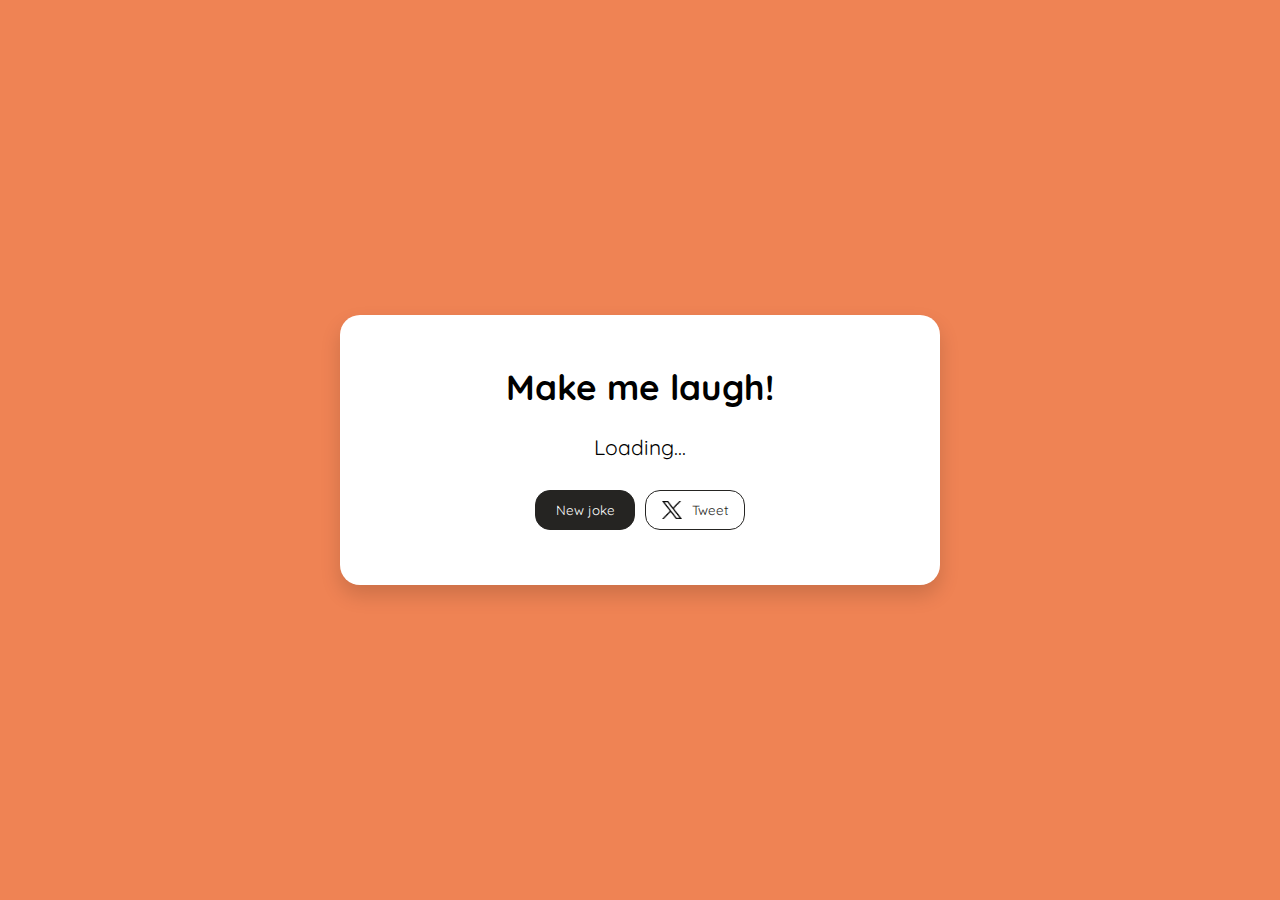
<file: Joke of the Day/index.html>
<!DOCTYPE html>
<html lang="en">
<head>
    <meta charset="UTF-8">
    <meta name="viewport" content="width=device-width, initial-scale=1.0">
    <title>Tell me a joke!</title>
    <link rel="stylesheet" href="./styles.css">
</head>
<body>
    <div class="card">
        <h2>Make me laugh!</h2>
        <blockquote>Loading...</blockquote>
        <!-- <span>Loading...</span> -->
        <div class="btn">
            <button onclick="getJock()">New joke</button>
            <button onclick="tweet()"><img src="./images/Twitter-X-Logo-PNG.png">Tweet</button>
        </div>
    </div>

    <script src="./index.js"></script>
</body>
</html>
</file>
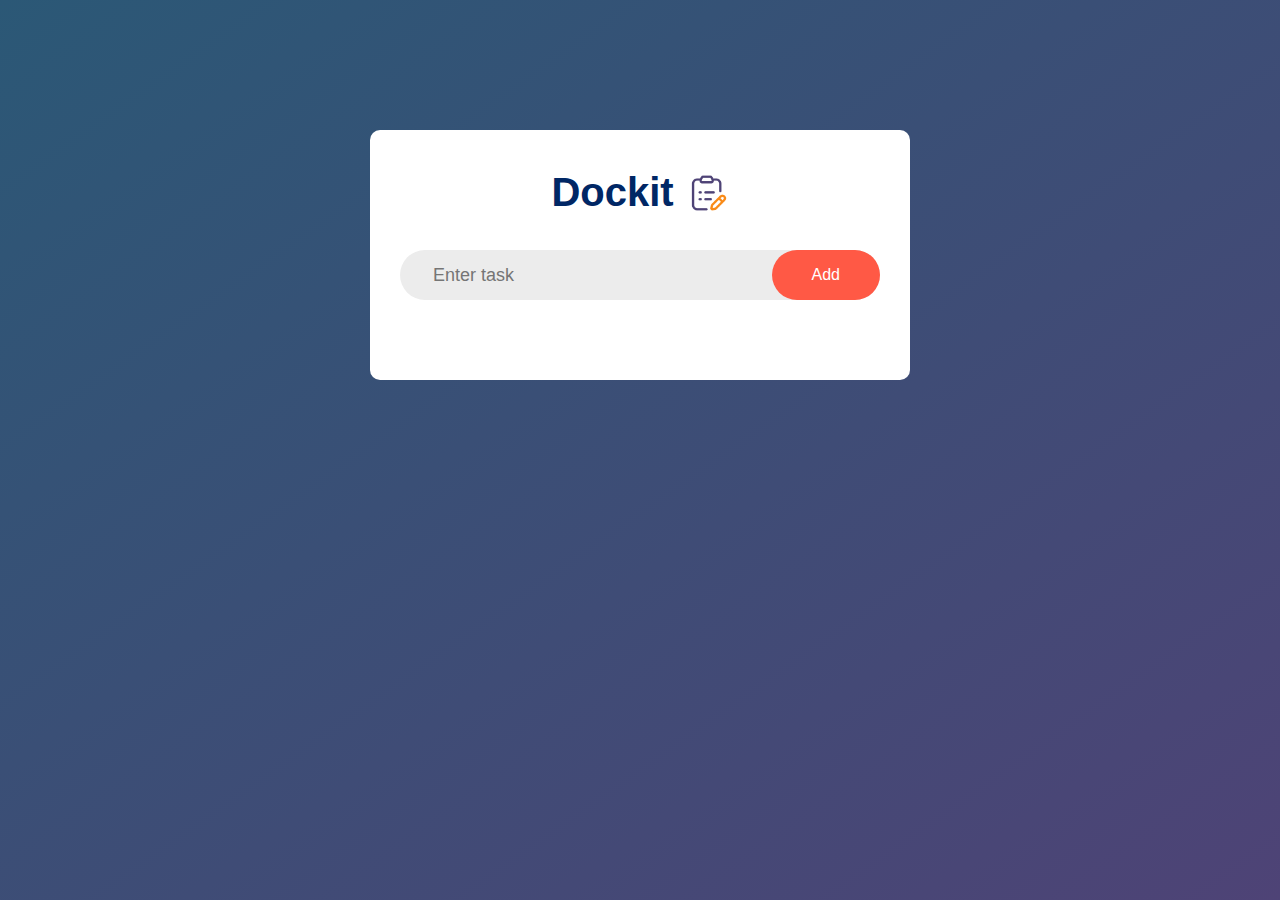
<file: To Do List/index.html>
<!DOCTYPE html>
<html lang="en">
<head>
    <meta charset="UTF-8">
    <meta name="viewport" content="width=device-width, initial-scale=1.0">
    <title>To Do List</title>
    <link rel="stylesheet" href = "styles.css">
</head>

<body>
    <!-- BG -->
    <div class="container">
        <!-- Outer white card -->
        <div class="todo">
            <!-- for heading -->
            <h1>Dockit<img src = "images/questionnaire.png" alt="icon"></h1>

            <!-- for enter box -->
            <div class="box">
                <input type="text" id="input-box" placeholder="Enter task" spellcheck="false">
                <button onclick = "addTask()">Add</button>
                <image onclick="addTask()" class="plus" src="./images/plus.png"></image>
            </div>

            <!-- task list -->
            <ul id="list-container">
            </ul>
        </div>
    </div>

    <script src="./index.js"></script>
</body>
</html>
</file>
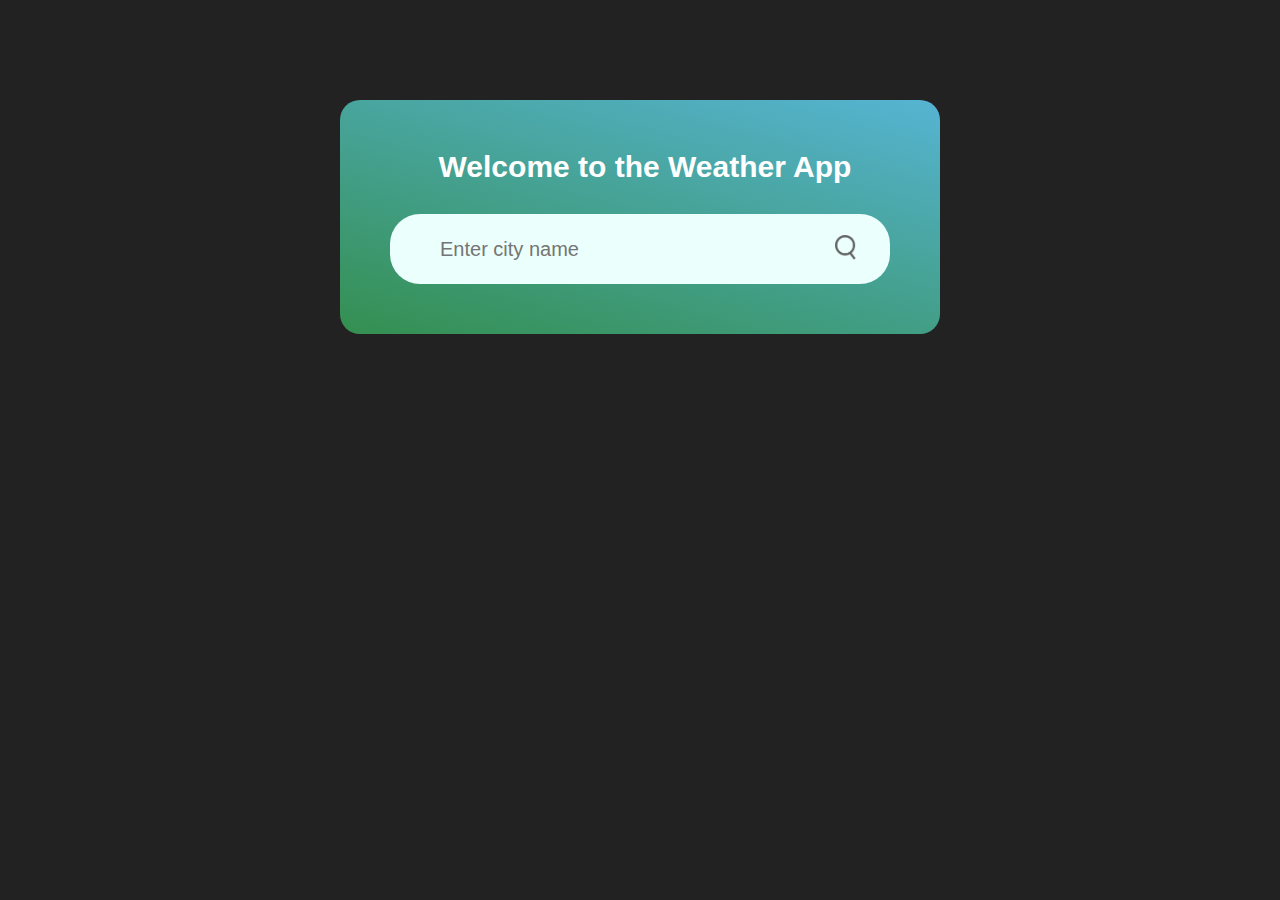
<file: Weather App/index.html>
<!DOCTYPE html>
<html lang="en">
<head>
    <meta charset="UTF-8">
    <meta name="viewport" content="width=device-width, initial-scale=1.0">
    <title>Weather App</title>
    <link rel="stylesheet" href = "styles.css">
</head>
<body>

    <!-- Entire card being displayed -->
    <div class = "card">

        <!-- Heading -->
        <div class="welcome">
            <h1>Welcome to the Weather App</h1>
        </div>

        <!-- Search bar & icon -->
        <div class="search">
            <input type="text" placeholder="Enter city name" spellcheck="false">
            <button><img src = "./images/search.png"></button>
        </div>

        <!-- Incase wrong city added or any error -->
        <div class="error">
            <p>Invalid City Name</p>
        </div>

        <!-- Everything weather related -->
        <div class = "weather">
            <img src = "images/rain.png" class = "weather-icon">
            <h1 class="temp">33°C</h1>
            <h2 class = "city"> Kanpur</h2>
            <div class = "details">
                <div class = "col"> 
                    <img src = "images/humidity.png">
                    <div>
                        <p class = "humid">50%</p>
                        <p>Humidity</p>
                    </div>
                </div>
                <div class = "col">
                    <img src = "images/wind.png">
                    <div>
                        <p class = "wind">15 km/h</p>
                        <p>Wind Speed</p>
                    </div>
                </div>
            </div>
        </div>

    </div>
    
    <script src="index.js" charset = "utf-8"></script>
</body>
</html>
</file>
<file: Joke of the Day/styles.css>
@import url('https://fonts.googleapis.com/css2?family=Quicksand:wght@400;500;600&display=swap');

*{
    margin: 0;
    padding: 0;
    font-family: 'Quicksand', sans-serif;
    box-sizing: border-box;
}

body{
    background-color: #ef8354;
}

.card{
    background: #fff;
    width: 600px;
    position: absolute;
    top: 50%;
    left: 50%;
    transform: translate(-50%, -50%);
    padding: 50px;
    border-radius: 20px;
    text-align: center;
    box-shadow: 0 10px 20px 0px rgb(0,0,0,0.15);

}

.card h2{
    font-size: 35px;
    margin-bottom: 25px;
}

.card blockquote{
    font-size: 21px;
    /* min-height: 100px; */
    margin-bottom: 25px;
}

.btn{
    width: 100%;
    display: flex;
    justify-content: center;
}

.btn button{
    background: #252422;
    color: #fff;
    border: 1px solid #252422;
    border-radius: 15px;
    padding: 10px;
    width: 100px;
    height: 40px;
    display: flex;
    align-items: center;
    justify-content: center;
    margin: 5px;
    cursor: pointer;
}

.btn button img{
    width: 20px;
    margin-right: 10px;
}

.btn button:nth-child(2){
    background: transparent;
    color: #252422;
}

@media only screen and (max-width: 600px) {
    .card{
        width: 80%;
        padding: 20px;
    }

    .card h2{
        font-size: 25px;
        margin-top: 10px;
    }

    .card blockquote{
        font-size: 17px;
    }

    .btn{
        flex-direction: column;
        align-items: center;
        margin-top: none;
    }

}
</file>
<file: To Do List/styles.css>
*{
    margin: 0;
    padding: 0;
    font-family: "Poppins", sans-serif;
    box-sizing: border-box;
}

body{
    background: linear-gradient(to bottom right, #2b5876, #4e4376); 
    background-size: cover;
    background-repeat: no-repeat;
    background-attachment: fixed;
}

.container{
    width: 100%;
    padding: 30px;
}

.todo{
    width: 100%;
    max-width: 540px;
    background: #fff;
    padding: 40px 30px 50px;
    margin: 100px auto;
    border-radius: 10px;
}

.todo h1{
    color: #002765;
    display: flex;
    align-items: center;
    justify-content: center;
    margin-bottom: 30px;
    font-size: 40px;
}

.todo img{
    width: 40px;
    margin-left: 15px;

}

.box{
    display: flex;
    align-items: center;
    justify-content: space-between;
    border-radius: 30px;
    background-color: rgb(236, 236, 236);
    padding-left: 20px;
    margin-top: 35px;
    margin-bottom: 30px;
    height: 50px;
}

input{
    flex: 1;
    border:none;
    outline: none;
    background-color: transparent;
    padding: 13px;
    font-size: 18px;
}

button{
    border:none;
    outline: none;
    padding: 13px 40px;
    background-color: #ff5945;
    color: #fff;
    font-size: 16px;
    border-radius: 50px;
    cursor: pointer;
    height: 50px;
}

.plus{
    display: none;
}

ul li{
    list-style: none;
    font-size: 20px;
    cursor: pointer;
    padding: 12px 8px 12px 50px;
    position: relative;
    margin-top: 10px;
}

ul li::before{
    content: '';
    position: absolute;
    height: 22px;
    width: 22px;
    border-radius: 50%;
    background-image: url(./images/unchecked.png);
    background-size: cover;
    background-position: center;
    top: 12px;
    left: 8px;
}

ul li.checked{
    color: #555;
    text-decoration: line-through;
}

ul li.checked::before{
    background-image: url(./images/checked.png);
}

ul li span{
    position: absolute;
    right: 0;
    top: 5px;
    width: 40px;
    height: 40px;
    font-size: 20px;
    color: #555;
    line-height: 40px;
    text-align: center;
    border-radius: 50%;
}

ul li span:hover{
    background-color: #edeef0;
}

/* For phone & smaller */
@media only screen and (max-width: 600px){
    .container{
        padding: 40px;
    }
    
    .todo h1{
        margin-bottom: 20px;
        font-size: 30px;
    }
    
    .todo img{
        height: 40px;
        margin-left: 15px;
    }
    
    .box{
        padding-left: 10px;
        margin: 25px auto;
        height: 40px;
    }
    
    input{
        font-size: 16px;
        height: 40px;
        width: 20px;
    }
    
    button{
        display: none;
    }

    .plus{
        display:inline;
        margin-right: 0px;
        height: 20px;
        width: auto;
    }
    
    ul li{
        font-size: 16px;
    }
    
    ul li::before{
        left: 3px;
    }

}
</file>
<file: Weather App/styles.css>
*{
    margin: 0;
    padding: 0;
    font-family: "Poppins", sans-serif;
    box-sizing: border-box;
}

body{
    background: #222;
}

.card{
    width: 100%;
    max-width: 600px;
    background: linear-gradient(15deg, #348f50, #56b4d3);
    color: #fff;
    margin: 100px auto;
    border-radius: 20px;
    padding: 50px;
    text-align: center;
}


.weather{
    display: none;
}

.welcome{
    color: rgb(255, 255, 255);
    text-align: center;
    margin-left: 10px;
    font-size: 15px;
    margin-bottom: 30px;
}

.error{
    color: rgb(255, 255, 255);
    text-align: center;
    margin-left: 10px;
    font-size: 20px;
    font-weight:500;
    margin-top: 50px;
    display: none;
}

.search{
    width: 100%;
    background: #ebfffc;
    border-radius: 30px;
    max-width: 700px;
    display:flex;
    align-items: center;
    padding: 10px 20px;
}

.search input{
    width: 100%;
    border:0;
    outline:0;
    color: #555;
    background: transparent;
    padding: 10px 30px;
    height: 50px;
    border-radius: 30px;
    flex: 1;
    font-size: 20px;
}

.search button{
    border:0;
    outline:0;
    width: 50px;
    height: 50px;
    cursor: pointer;
    background: transparent;
}

.search button img{
    width: 21px;
}

.weather-icon{
    width: 180px;
    margin-top: 20px;
}

.weather h1{
    font-size: 80px;
    font-weight: 500;
}

.weather h2{
    font-size: 45px;
    font-weight: 400;
    margin-top: 10px;
}

.details{
    display: flex;
    align-items: center;
    justify-content:space-around;
    margin-top: 30px;
}

.col{
    display: flex;
    align-items: center;
    text-align: left;
    justify-content:space-around;
}

.col img{
    width: 40px;
    margin-right: 10px;
}

.humid, .wind{
    font-size: 20px;
}

/* For phone & smaller */
@media only screen and (max-width: 600px) {
    .card{
        max-width: 576px;
        margin-top: 40px;
        padding: 40px 30px;
    }

    .search{
        padding: 6px 10px;
    }
    
    .search input{
        padding: 10px;
        flex: 1;
        font-size: 15px;
    }
    
    .search button{
        width: 70px;
        text-align: right;
        padding-right: 30px;
    }

    .search button img{
        width: 15px;
    }

    .weather-icon{
        width: 100px;
    }

    .weather h1{
        font-size: 50px;
    }
    
    .weather h2{
        font-size: 25px;
        margin-bottom: -30px;
    }
    
    .details{
        flex-direction: column;
    }
    
    .col{
        margin-top: 35px;
    }
    
    .humid, .wind{
        font-weight: 500;
    }
}
</file>
